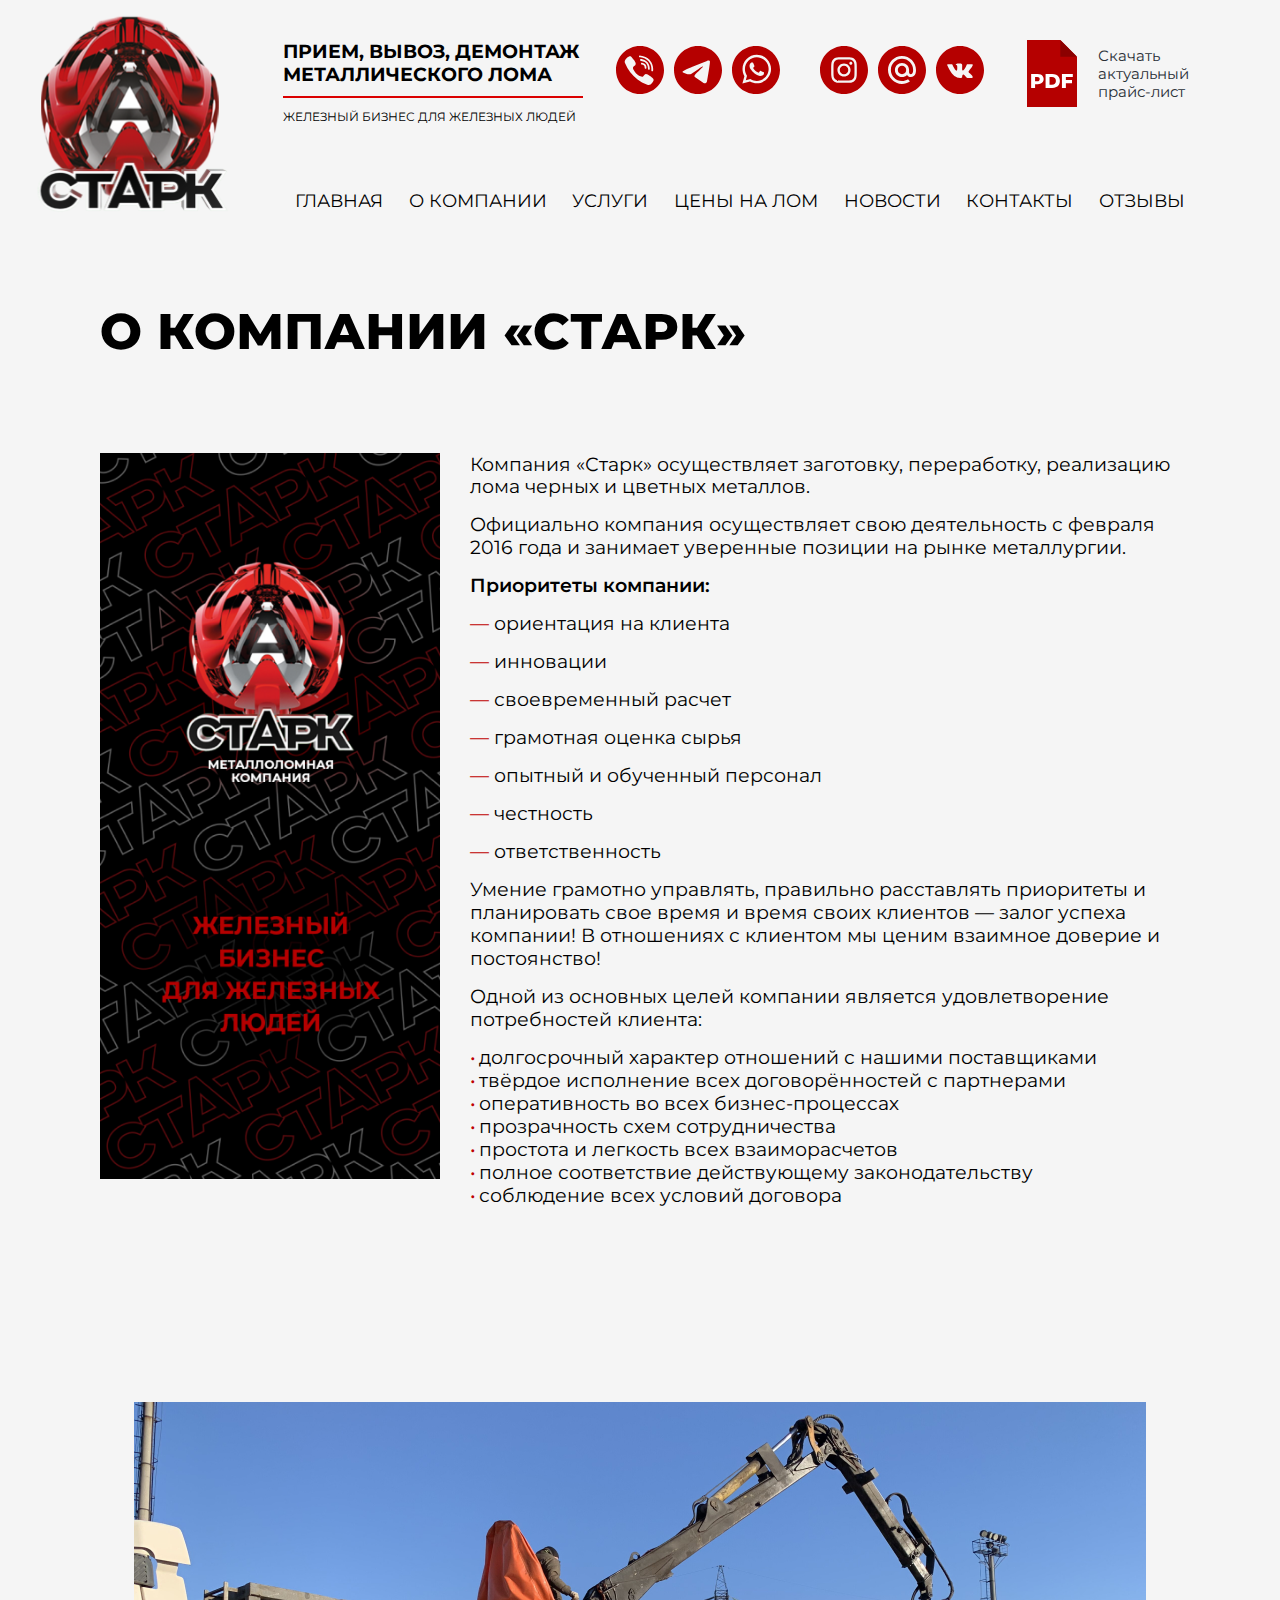
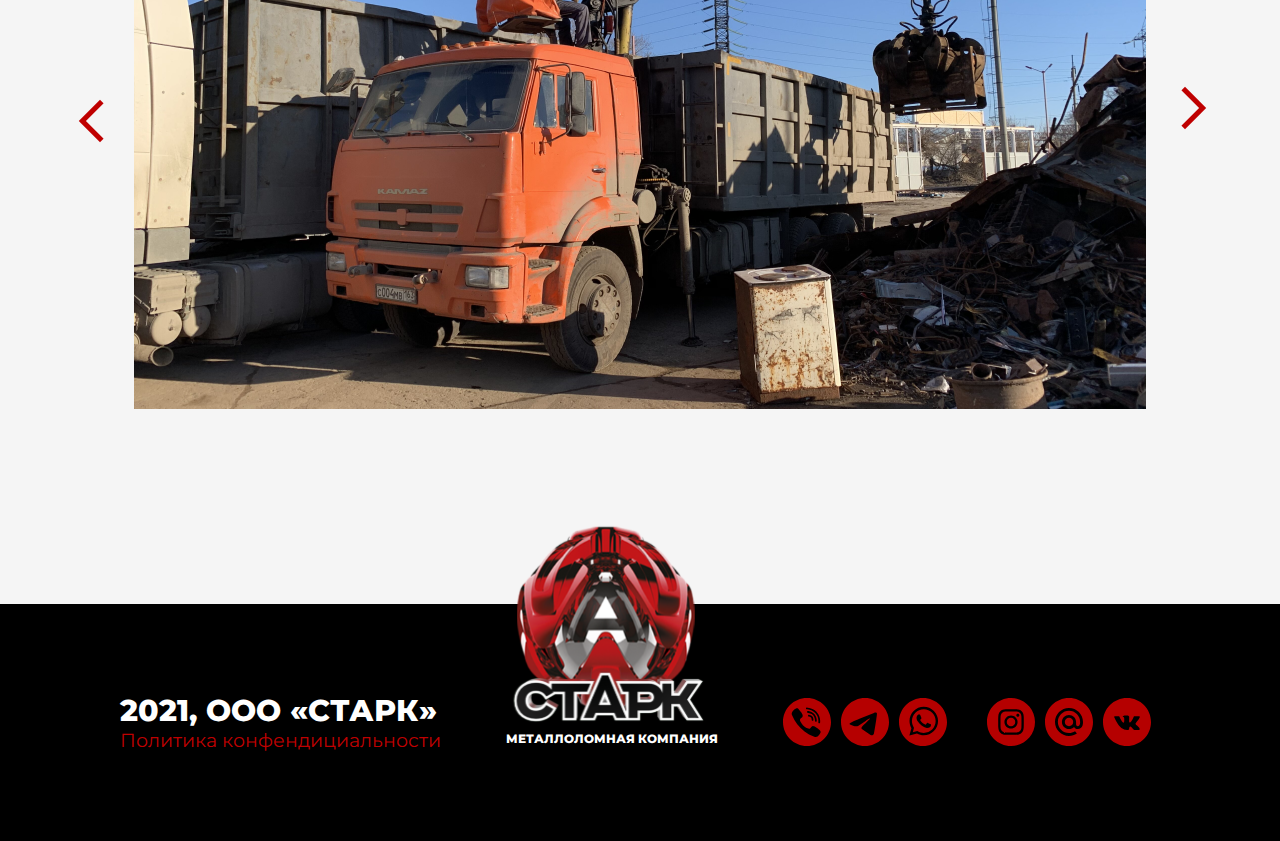
<file: app/about.html>
<!DOCTYPE html>
<html lang="en">
<head>
  <meta charset="UTF-8">
  <meta name="viewport" content="width=device-width, initial-scale=1.0">
  <title>Site</title>
  <link rel="stylesheet" href="https://cdn.jsdelivr.net/npm/bootstrap@4.5.3/dist/css/bootstrap.min.css">
  <link href="https://fonts.googleapis.com/css2?family=Montserrat:wght@400;500;600;700;800;900&display=swap" rel="stylesheet">
  <link rel="stylesheet" href="css/libs.min.css">
  <link rel="stylesheet" href="css/style.min.css">
</head>


<body>
<header class="header">
  <div class="header__container">
    <div class="center">
      <div class="header__wrapper">
        <div class="header__logo">
          <a href="#"><img src="img/logo.svg" alt="logo"></a>
        </div>
        <div class="header__content--wrapper">
          <div class="header__content">
            <div class="content__card">
              <div class="card__title">прием, вывоз, демонтаж
                металлического лома</div>
              <div class="card__text">железный бизнес для железных людей</div>
            </div>
            <div class="content__social">
              <div class="social__wrapper">
                <div class="social__img">
                  <a href="#"><img src="img/social/viber.svg" alt="viber"></a>
                </div>
                <div class="social__img">
                  <a href="#"><img src="img/social/telegram.svg" alt=""></a>
                </div>
                <div class="social__img">
                  <a href="#"><img src="img/social/whatsapp.svg" alt=""></a>
                </div>
              </div>
              <div class="social__wrapper">
                <div class="social__img">
                  <a href="#"><img src="img/social/inst.svg" alt="viber"></a>
                </div>
                <div class="social__img">
                  <a href="#"><img src="img/social/mail.svg" alt=""></a>
                </div>
                <div class="social__img">
                  <a href="#"><img src="img/social/vk.svg" alt=""></a>
                </div>
              </div>
            </div>
            <div class="content__file">
              <div class="file__wrapper">
                <a href="#" class="file__link">
                  <div class="file__img">
                    <a href="#"><img src="img/doc.svg" alt=""></a>
                  </div>
                  <a class="file__text" href="#">Скачать актуальный прайс-лист</a>
                </a>
              </div>
            </div>
          </div>
          <div class="header__nav clear__nav">
            <nav class="nav">
              <ul class="nav-ul">
                <li><a href="index.html" class="nav__link">главная</a></li>
                <li><a href="about.html" class="nav__link">о компании</a></li>
                <li><a href="services/services-scrap.html" class="nav__link">услуги</a></li>
                <li><a href="price.html" class="nav__link">цены на лом</a></li>
                <li><a href="#" class="nav__link">новости</a></li>
                <li><a href="#" class="nav__link">контакты</a></li>
                <li><a href="#" class="nav__link">отзывы</a></li>
              </ul>
            </nav>
          </div>
        </div>
        <div class="header__mobile--nav">
          <nav class="mobile__nav">
            <div class="nav__content">
              <ul class="mobile__nav-ul">
                <li><a href="index.html" class="mobile__nav__link">главная</a></li>
                <li><a href="about.html" class="mobile__nav__link">о компании</a></li>
                <li><a href="services/services-scrap.html" class="mobile__nav__link">услуги</a></li>
                <li><a href="price.html" class="mobile__nav__link">цены на лом</a></li>
                <li><a href="#" class="mobile__nav__link">новости</a></li>
                <li><a href="#" class="mobile__nav__link">контакты</a></li>
                <li><a href="#" class="mobile__nav__link">отзывы</a></li>
              </ul>
              <div class="mobile__content--wrapper">
                <div class="mobile__file--wrapper">
                  <div class="file__img">
                    <a href="#"><img src="img/doc.svg" alt=""></a>
                  </div>
                  <a class="file__text" href="#">Скачать актуальный
                    прайс-лист</a>
                </div>
                <div class="mobile__social--wrapper">
                  <div class="social__img">
                    <a href="#"><img src="img/social/viber.svg" alt="viber"></a>
                  </div>
                  <div class="social__img">
                    <a href="#"><img src="img/social/telegram.svg" alt=""></a>
                  </div>
                  <div class="social__img">
                    <a href="#"><img src="img/social/whatsapp.svg" alt=""></a>
                  </div>
                  <div class="social__img">
                    <a href="#"><img src="img/social/inst.svg" alt="viber"></a>
                  </div>
                  <div class="social__img">
                    <a href="#"><img src="img/social/mail.svg" alt=""></a>
                  </div>
                  <div class="social__img">
                    <a href="#"><img src="img/social/vk.svg" alt=""></a>
                  </div>
                </div>
              </div>
            </div>
          </nav>
        </div>
        <div class="menu-burger__header">
          <span></span>
        </div>
      </div>
    </div>
  </div>
</header>
<main>
  <section class="about">
    <div class="container">
      <div class="center">
        <div class="about__wrapper">
          <div class="row">
            <div class="col">
              <h2 class="about__title">о компании «старк»</h2>
            </div>
          </div>
          <div class="row">
            <div class="about__info--wrapper row">
              <div class="col-auto col-md-auto col-lg-4 about__img--wrapper">
                <div class="about__img"><img src="img/about/about__img.png" alt=""></div>
              </div>
              <div class="col col-md-auto col-lg about__text--wrapper">
                <div class="about__description">Компания «Старк» осуществляет заготовку,
                  переработку, реализацию лома черных и цветных металлов.</div>
                <div class="about__description">Официально компания осуществляет свою деятельность с февраля 2016
                  года и занимает уверенные позиции на рынке металлургии.</div>
                <div class="about__priorities--wrapper">
                  <h5 class="priorities__title">Приоритеты компании:</h5>
                  <ul>
                    <li class="priorities__item">ориентация на клиента</li>
                    <li class="priorities__item">инновации</li>
                    <li class="priorities__item">своевременный расчет</li>
                    <li class="priorities__item">грамотная оценка сырья</li>
                    <li class="priorities__item">опытный и обученный персонал</li>
                    <li class="priorities__item">честность</li>
                    <li class="priorities__item">ответственность</li>
                  </ul>
                </div>
                <div class="about__description">Умение грамотно управлять, правильно расставлять приоритеты и планировать свое время и
                  время своих клиентов —
                  залог успеха компании! В отношениях с клиентом мы ценим взаимное доверие и постоянство!</div>
                <div class="about__description">Одной из основных целей компании является удовлетворение потребностей клиента:</div>
                <ul>
                  <li class="priorities__client--item">долгосрочный характер отношений с нашими поставщиками</li>
                  <li class="priorities__client--item">твёрдое исполнение всех договорённостей с партнерами</li>
                  <li class="priorities__client--item">оперативность во всех бизнес-процессах</li>
                  <li class="priorities__client--item">прозрачность схем сотрудничества</li>
                  <li class="priorities__client--item">простота и легкость всех взаиморасчетов</li>
                  <li class="priorities__client--item">полное соответствие действующему законодательству</li>
                  <li class="priorities__client--item">соблюдение всех условий договора</li>
                </ul>
              </div>
            </div>
          </div>
          <div class="row">
            <div class="col-auto">
              <div class="about__slider">
                <div class="slider__item"><img src="img/about/slider/slider__item.png" alt="" class="slider__item--img"></div>
                <div class="slider__item"><img src="img/about/slider/slider__item.png" alt="" class="slider__item--img"></div>
                <div class="slider__item"><img src="img/about/slider/slider__item.png" alt="" class="slider__item--img"></div>
              </div>
            </div>
          </div>
        </div>
      </div>
    </div>
  </section>
</main>
<footer class="footer">
  <div class="container">
    <div class="d-flex justify-content-around">
      <div class="footer__wrapper">
        <div class="footer__title--wrapper col-auto">
          <h4 class="footer__title">2021, ООО «Старк»</h4>
          <a href="#" class="footer__doc--link">Политика конфендициальности</a>
        </div>
        <div class="footer__logo">
          <a href="#"><img src="img/logo.svg" alt=""></a>
          <div class="logo__text"><a href="#" class="logo__text">металлоломная компания</a></div>
        </div>
        <div class="content__social footer__social col-auto">
          <div class="social__wrapper footer__social--wrapper">
            <div class="social__img">
              <a href="#"><img src="img/social/viber.svg" alt="viber"></a>
            </div>
            <div class="social__img">
              <a href="#"><img src="img/social/telegram.svg" alt=""></a>
            </div>
            <div class="social__img">
              <a href="#"><img src="img/social/whatsapp.svg" alt=""></a>
            </div>
          </div>
          <div class="social__wrapper footer__social--wrapper">
            <div class="social__img">
              <a href="#"><img src="img/social/inst.svg" alt="viber"></a>
            </div>
            <div class="social__img">
              <a href="#"><img src="img/social/mail.svg" alt=""></a>
            </div>
            <div class="social__img">
              <a href="#"><img src="img/social/vk.svg" alt=""></a>
            </div>
          </div>
        </div>
      </div>
    </div>
  </div>
</footer>

<script src="js/libs.min.js"></script>
<script src="js/slick.min.js"></script>
<script src="js/main.js"></script>
<script src="js/slider.js"></script>


</body>

</html>
</file>
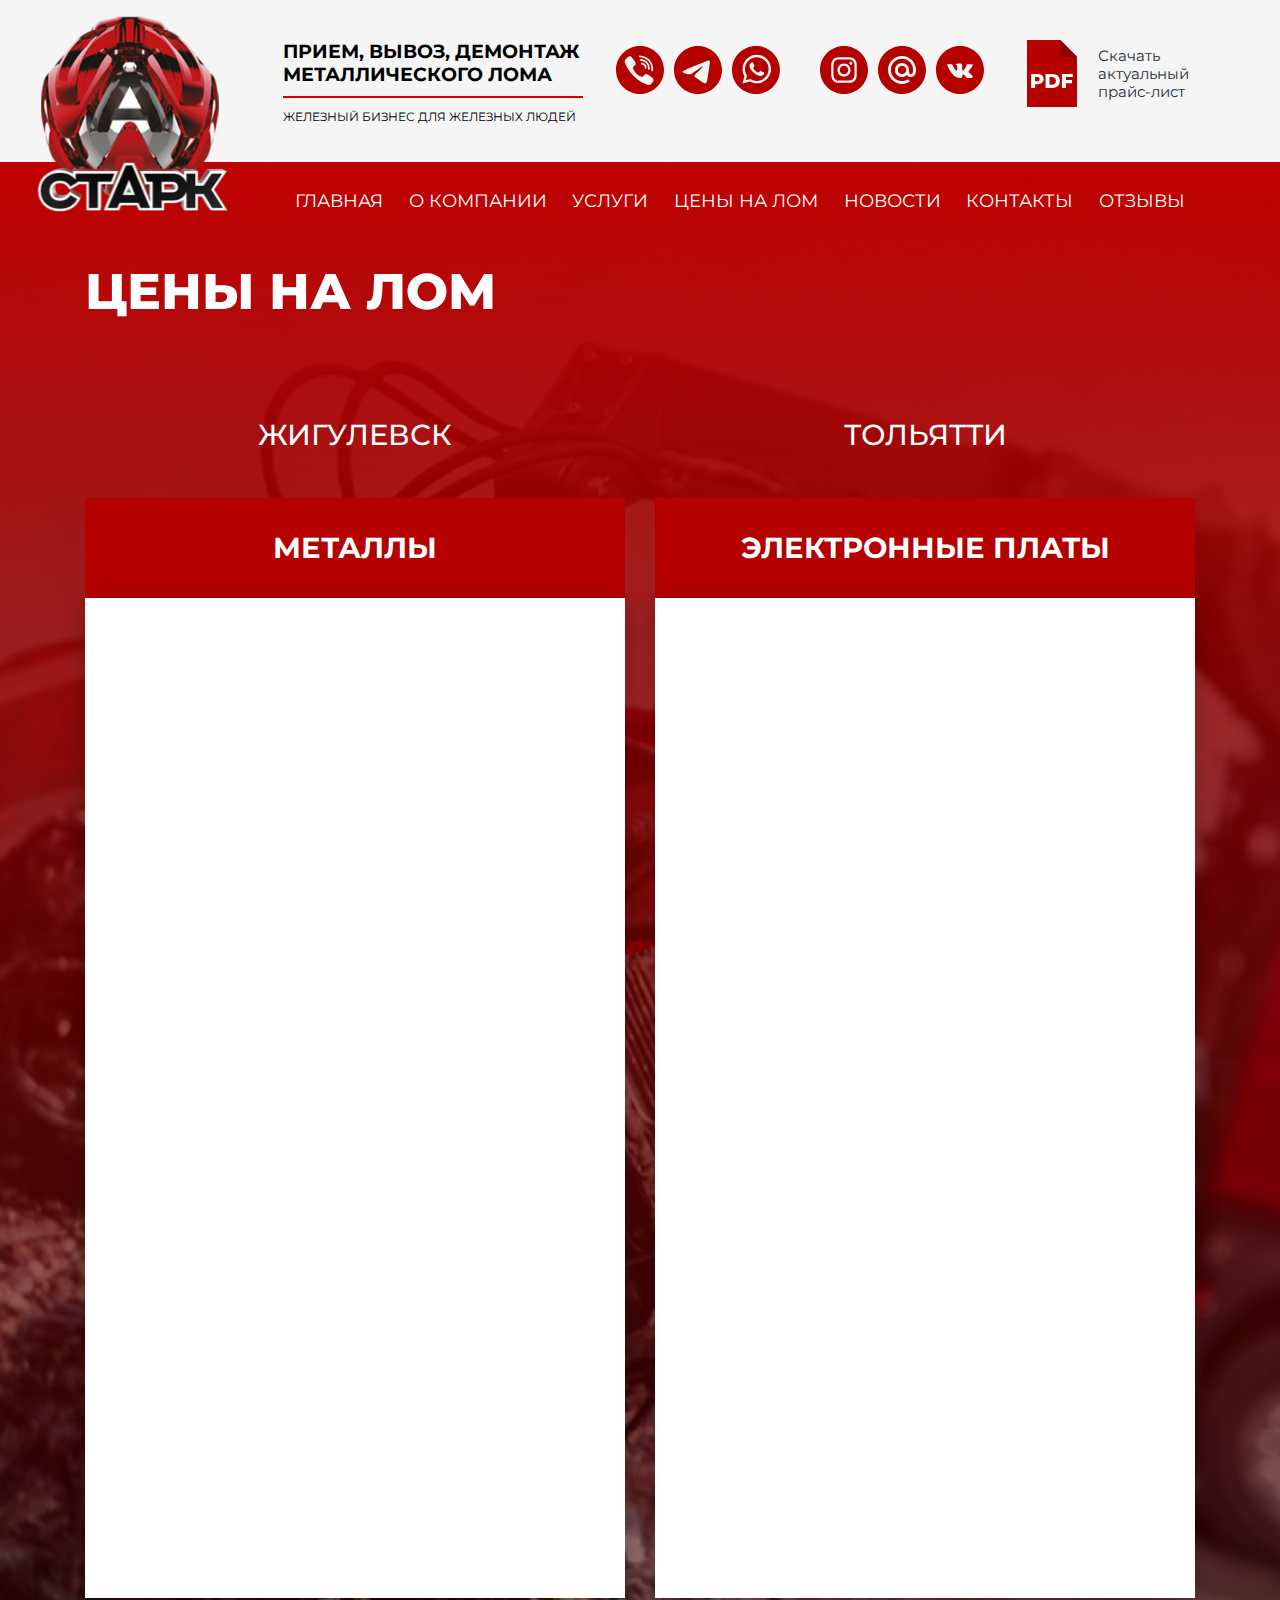
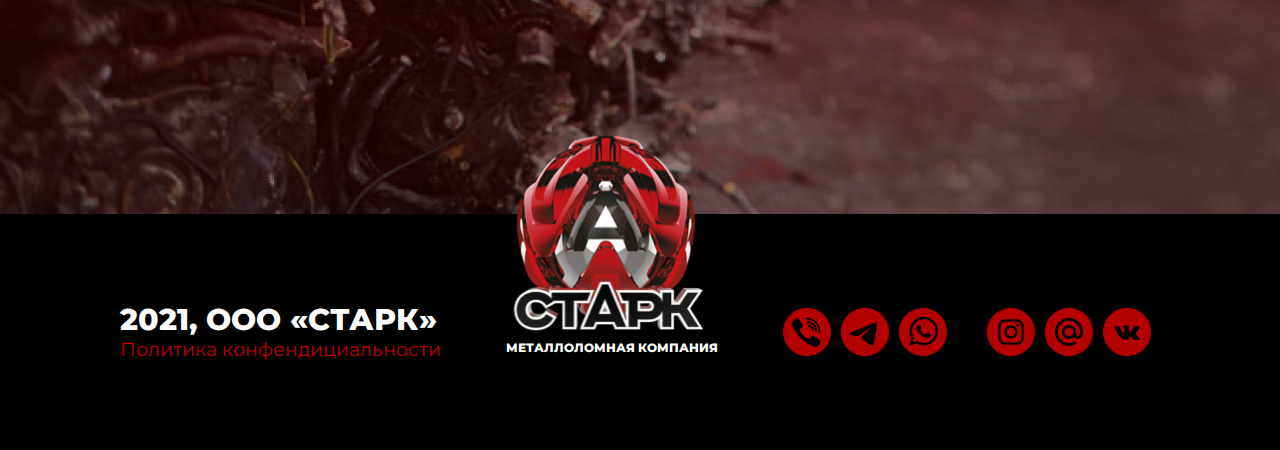
<file: app/price.html>
<!DOCTYPE html>
<html lang="en">
<head>
  <meta charset="UTF-8">
  <meta name="viewport" content="width=device-width, initial-scale=1.0">
  <title>Site</title>
  <link rel="stylesheet" href="https://cdn.jsdelivr.net/npm/bootstrap@4.5.3/dist/css/bootstrap.min.css">
  <link href="https://fonts.googleapis.com/css2?family=Montserrat:wght@400;500;600;700;800;900&display=swap" rel="stylesheet">
  <link rel="stylesheet" href="css/libs.min.css">
  <link rel="stylesheet" href="css/style.min.css">
</head>


<body>
<header class="header">
  <div class="header__container">
    <div class="center">
      <div class="header__wrapper">
        <div class="header__logo">
          <a href="#"><img src="img/logo.svg" alt="logo"></a>
        </div>
        <div class="header__content--wrapper">
          <div class="header__content">
            <div class="content__card">
              <div class="card__title">прием, вывоз, демонтаж
                металлического лома</div>
              <div class="card__text">железный бизнес для железных людей</div>
            </div>
            <div class="content__social">
              <div class="social__wrapper">
                <div class="social__img">
                  <a href="#"><img src="img/social/viber.svg" alt="viber"></a>
                </div>
                <div class="social__img">
                  <a href="#"><img src="img/social/telegram.svg" alt=""></a>
                </div>
                <div class="social__img">
                  <a href="#"><img src="img/social/whatsapp.svg" alt=""></a>
                </div>
              </div>
              <div class="social__wrapper">
                <div class="social__img">
                  <a href="#"><img src="img/social/inst.svg" alt="viber"></a>
                </div>
                <div class="social__img">
                  <a href="#"><img src="img/social/mail.svg" alt=""></a>
                </div>
                <div class="social__img">
                  <a href="#"><img src="img/social/vk.svg" alt=""></a>
                </div>
              </div>
            </div>
            <div class="content__file">
              <div class="file__wrapper">
                <a href="#" class="file__link">
                  <div class="file__img">
                    <a href="#"><img src="img/doc.svg" alt=""></a>
                  </div>
                  <a class="file__text" href="#">Скачать актуальный прайс-лист</a>
                </a>
              </div>
            </div>
          </div>
          <div class="header__nav clear__nav">
            <nav class="nav">
              <ul class="nav-ul">
                <li><a href="index.html" class="nav__link nav__white">главная</a></li>
                <li><a href="about.html" class="nav__link nav__white">о компании</a></li>
                <li><a href="services/services-scrap.html" class="nav__link nav__white">услуги</a></li>
                <li><a href="price.html" class="nav__link nav__white">цены на лом</a></li>
                <li><a href="#" class="nav__link nav__white">новости</a></li>
                <li><a href="#" class="nav__link nav__white">контакты</a></li>
                <li><a href="#" class="nav__link nav__white">отзывы</a></li>
              </ul>
            </nav>
          </div>
        </div>
        <div class="header__mobile--nav">
          <nav class="mobile__nav">
            <div class="nav__content">
              <ul class="mobile__nav-ul">
                <li><a href="index.html" class="mobile__nav__link">главная</a></li>
                <li><a href="about.html" class="mobile__nav__link">о компании</a></li>
                <li><a href="services/services-scrap.html" class="mobile__nav__link">услуги</a></li>
                <li><a href="price.html" class="mobile__nav__link">цены на лом</a></li>
                <li><a href="#" class="mobile__nav__link">новости</a></li>
                <li><a href="#" class="mobile__nav__link">контакты</a></li>
                <li><a href="#" class="mobile__nav__link">отзывы</a></li>
              </ul>
              <div class="mobile__content--wrapper">
                <div class="mobile__file--wrapper">
                  <div class="file__img">
                    <a href="#"><img src="img/doc.svg" alt=""></a>
                  </div>
                  <a class="file__text" href="#">Скачать актуальный
                    прайс-лист</a>
                </div>
                <div class="mobile__social--wrapper">
                  <div class="social__img">
                    <a href="#"><img src="img/social/viber.svg" alt="viber"></a>
                  </div>
                  <div class="social__img">
                    <a href="#"><img src="img/social/telegram.svg" alt=""></a>
                  </div>
                  <div class="social__img">
                    <a href="#"><img src="img/social/whatsapp.svg" alt=""></a>
                  </div>
                  <div class="social__img">
                    <a href="#"><img src="img/social/inst.svg" alt="viber"></a>
                  </div>
                  <div class="social__img">
                    <a href="#"><img src="img/social/mail.svg" alt=""></a>
                  </div>
                  <div class="social__img">
                    <a href="#"><img src="img/social/vk.svg" alt=""></a>
                  </div>
                </div>
              </div>
            </div>
          </nav>
        </div>
        <div class="menu-burger__header">
          <span></span>
        </div>
      </div>
    </div>
  </div>
</header>
<main>
  <section class="price">
    <div class="container container__price">
      <div class="center">
        <div class="price__wrapper">
          <div class="row">
            <div class="col">
              <h2 class="price__title">цены на лом</h2>
            </div>
          </div>
          <div class="row price__btn--wrapper">
            <div class="col-lg">
              <div class="price__btn">ЖИГУЛЕВСК</div>
              </div>
            <div class="col-lg">
              <div class="price__btn">тольятти</div>
            </div>
          </div>
          <div class="row table__wrapper">
              <div class="table col-lg">
                <div class="table__title">металлы</div>
                <div class="table__body"></div>
              </div>
              <div class="table col-lg">
                <div class="table__title">электронные платы</div>
                <div class="table__body"></div>
              </div>
          </div>
        </div>
      </div>
    </div>
  </section>
</main>
<footer class="footer">
  <div class="container">
    <div class="d-flex justify-content-around">
      <div class="footer__wrapper">
        <div class="footer__title--wrapper col-auto">
          <h4 class="footer__title">2021, ООО «Старк»</h4>
          <a href="#" class="footer__doc--link">Политика конфендициальности</a>
        </div>
        <div class="footer__logo">
          <a href="#"><img src="img/logo.svg" alt=""></a>
          <div class="logo__text"><a href="#" class="logo__text">металлоломная компания</a></div>
        </div>
        <div class="content__social footer__social col-auto">
          <div class="social__wrapper footer__social--wrapper">
            <div class="social__img">
              <a href="#"><img src="img/social/viber.svg" alt="viber"></a>
            </div>
            <div class="social__img">
              <a href="#"><img src="img/social/telegram.svg" alt=""></a>
            </div>
            <div class="social__img">
              <a href="#"><img src="img/social/whatsapp.svg" alt=""></a>
            </div>
          </div>
          <div class="social__wrapper footer__social--wrapper">
            <div class="social__img">
              <a href="#"><img src="img/social/inst.svg" alt="viber"></a>
            </div>
            <div class="social__img">
              <a href="#"><img src="img/social/mail.svg" alt=""></a>
            </div>
            <div class="social__img">
              <a href="#"><img src="img/social/vk.svg" alt=""></a>
            </div>
          </div>
        </div>
      </div>
    </div>
  </div>
</footer>

<script src="js/libs.min.js"></script>
<script src="js/slick.min.js"></script>
<script src="js/main.js"></script>
<script src="js/slider.js"></script>


</body>

</html>
</file>
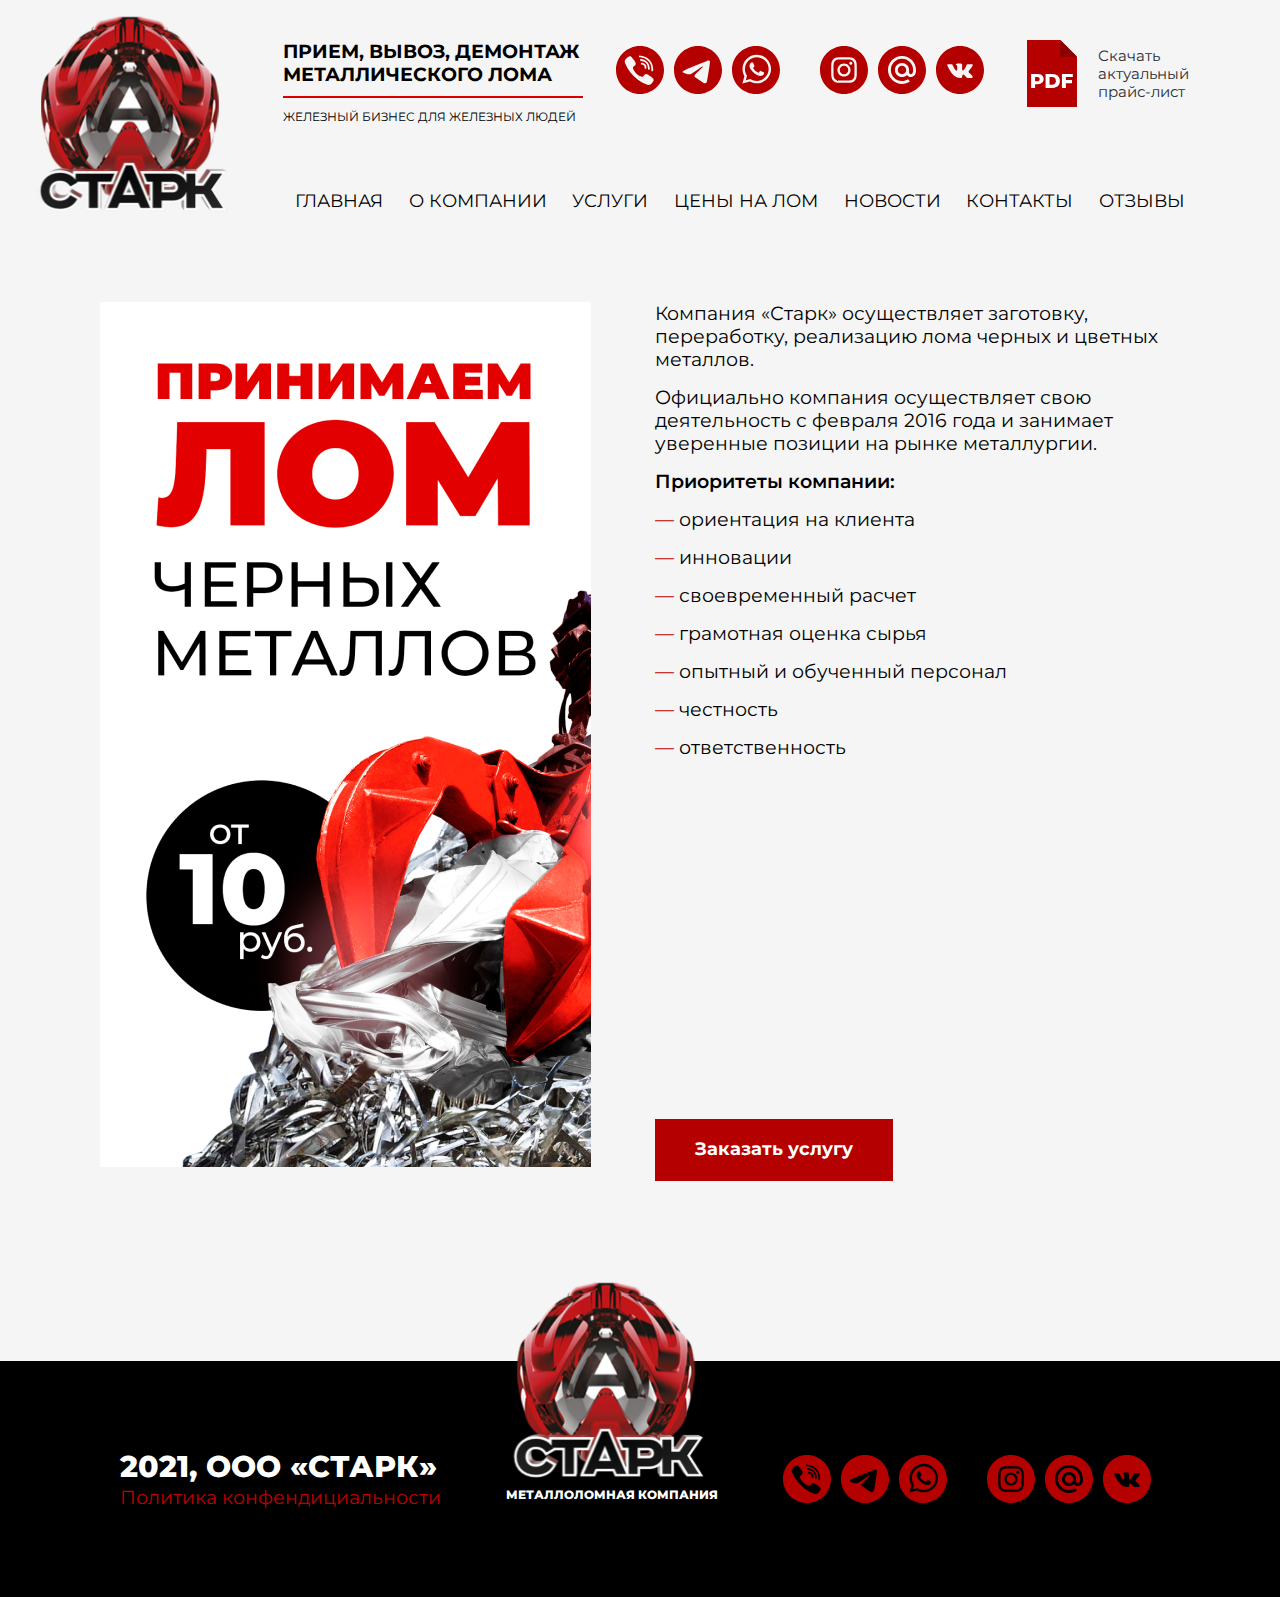
<file: app/services/services-scrap.html>
<!DOCTYPE html>
<html lang="en">
<head>
  <meta charset="UTF-8">
  <meta name="viewport" content="width=device-width, initial-scale=1.0">
  <title>Site</title>
  <link rel="stylesheet" href="https://cdn.jsdelivr.net/npm/bootstrap@4.5.3/dist/css/bootstrap.min.css">
  <link href="https://fonts.googleapis.com/css2?family=Montserrat:wght@400;500;600;700;800;900&display=swap" rel="stylesheet">
  <link rel="stylesheet" href="../css/libs.min.css">
  <link rel="stylesheet" href="../css/style.min.css">
</head>


<body>
<header class="header">
  <div class="header__container">
    <div class="center">
      <div class="header__wrapper">
        <div class="header__logo">
          <a href="#"><img src="../img/logo.svg" alt="logo"></a>
        </div>
        <div class="header__content--wrapper">
          <div class="header__content">
            <div class="content__card">
              <div class="card__title">прием, вывоз, демонтаж
                металлического лома</div>
              <div class="card__text">железный бизнес для железных людей</div>
            </div>
            <div class="content__social">
              <div class="social__wrapper">
                <div class="social__img">
                  <a href="#"><img src="../img/social/viber.svg" alt="viber"></a>
                </div>
                <div class="social__img">
                  <a href="#"><img src="../img/social/telegram.svg" alt=""></a>
                </div>
                <div class="social__img">
                  <a href="#"><img src="../img/social/whatsapp.svg" alt=""></a>
                </div>
              </div>
              <div class="social__wrapper">
                <div class="social__img">
                  <a href="#"><img src="../img/social/inst.svg" alt="viber"></a>
                </div>
                <div class="social__img">
                  <a href="#"><img src="../img/social/mail.svg" alt=""></a>
                </div>
                <div class="social__img">
                  <a href="#"><img src="../img/social/vk.svg" alt=""></a>
                </div>
              </div>
            </div>
            <div class="content__file">
              <div class="file__wrapper">
                <a href="#" class="file__link">
                  <div class="file__img">
                    <a href="#"><img src="../img/doc.svg" alt=""></a>
                  </div>
                  <a class="file__text" href="#">Скачать актуальный прайс-лист</a>
                </a>
              </div>
            </div>
          </div>
          <div class="header__nav clear__nav">
            <nav class="nav">
              <ul class="nav-ul">
                <li><a href="../index.html" class="nav__link">главная</a></li>
                <li><a href="../about.html" class="nav__link">о компании</a></li>
                <li><a href="services-scrap.html" class="nav__link">услуги</a></li>
                <li><a href="../price.html" class="nav__link">цены на лом</a></li>
                <li><a href="#" class="nav__link">новости</a></li>
                <li><a href="#" class="nav__link">контакты</a></li>
                <li><a href="#" class="nav__link">отзывы</a></li>
              </ul>
            </nav>
          </div>
        </div>
        <div class="header__mobile--nav">
          <nav class="mobile__nav">
            <div class="nav__content">
              <ul class="mobile__nav-ul">
                <li><a href="../index.html" class="mobile__nav__link">главная</a></li>
                <li><a href="../about.html" class="mobile__nav__link">о компании</a></li>
                <li><a href="services-scrap.html" class="mobile__nav__link">услуги</a></li>
                <li><a href="../price.html" class="mobile__nav__link">цены на лом</a></li>
                <li><a href="#" class="mobile__nav__link">новости</a></li>
                <li><a href="#" class="mobile__nav__link">контакты</a></li>
                <li><a href="#" class="mobile__nav__link">отзывы</a></li>
              </ul>
              <div class="mobile__content--wrapper">
                <div class="mobile__file--wrapper">
                  <div class="file__img">
                    <a href="#"><img src="../img/doc.svg" alt=""></a>
                  </div>
                  <a class="file__text" href="#">Скачать актуальный
                    прайс-лист</a>
                </div>
                <div class="mobile__social--wrapper">
                  <div class="social__img">
                    <a href="#"><img src="../img/social/viber.svg" alt="viber"></a>
                  </div>
                  <div class="social__img">
                    <a href="#"><img src="../img/social/telegram.svg" alt=""></a>
                  </div>
                  <div class="social__img">
                    <a href="#"><img src="../img/social/whatsapp.svg" alt=""></a>
                  </div>
                  <div class="social__img">
                    <a href="#"><img src="../img/social/inst.svg" alt="viber"></a>
                  </div>
                  <div class="social__img">
                    <a href="#"><img src="../img/social/mail.svg" alt=""></a>
                  </div>
                  <div class="social__img">
                    <a href="#"><img src="../img/social/vk.svg" alt=""></a>
                  </div>
                </div>
              </div>
            </div>
          </nav>
        </div>
        <div class="menu-burger__header">
          <span></span>
        </div>
      </div>
    </div>
  </div>
</header>
<main>
  <section class="services--page">
    <div class="container">
      <div class="center">
        <div class="services__page--wrapper">
          <div class="row">
            <div class="col-auto col-lg-6 services__img--wrapper">
              <div class="services__page--img"><img src="img/services__scrap--black.png" alt=""></div>
            </div>
            <div class="col servisec__info">
              <div class="services__info--wrapper">
                <div class="about__description">Компания «Старк» осуществляет заготовку, переработку,
                  реализацию лома черных и цветных металлов.</div>
                <div class="about__description">Официально компания осуществляет свою деятельность с февраля 2016
                  года и занимает уверенные позиции на рынке металлургии.</div>
                <div class="about__priorities--wrapper">
                  <h5 class="priorities__title">Приоритеты компании:</h5>
                  <ul>
                    <li class="priorities__item">ориентация на клиента</li>
                    <li class="priorities__item">инновации</li>
                    <li class="priorities__item">своевременный расчет</li>
                    <li class="priorities__item">грамотная оценка сырья</li>
                    <li class="priorities__item">опытный и обученный персонал</li>
                    <li class="priorities__item">честность</li>
                    <li class="priorities__item">ответственность</li>
                  </ul>
                </div>
              </div>
              <div class="btn__wrapper services__page--btn">
                <div class="info__btn">Заказать услугу</div>
              </div>
            </div>

          </div>
        </div>
      </div>
    </div>
  </section>
</main>
<footer class="footer">
  <div class="container">
    <div class="d-flex justify-content-around">
      <div class="footer__wrapper">
        <div class="footer__title--wrapper col-auto">
          <h4 class="footer__title">2021, ООО «Старк»</h4>
          <a href="#" class="footer__doc--link">Политика конфендициальности</a>
        </div>
        <div class="footer__logo">
          <a href="#"><img src="../img/logo.svg" alt=""></a>
          <div class="logo__text"><a href="#" class="logo__text">металлоломная компания</a></div>
        </div>
        <div class="content__social footer__social col-auto">
          <div class="social__wrapper footer__social--wrapper">
            <div class="social__img">
              <a href="#"><img src="../img/social/viber.svg" alt="viber"></a>
            </div>
            <div class="social__img">
              <a href="#"><img src="../img/social/telegram.svg" alt=""></a>
            </div>
            <div class="social__img">
              <a href="#"><img src="../img/social/whatsapp.svg" alt=""></a>
            </div>
          </div>
          <div class="social__wrapper footer__social--wrapper">
            <div class="social__img">
              <a href="#"><img src="../img/social/inst.svg" alt="viber"></a>
            </div>
            <div class="social__img">
              <a href="#"><img src="../img/social/mail.svg" alt=""></a>
            </div>
            <div class="social__img">
              <a href="#"><img src="../img/social/vk.svg" alt=""></a>
            </div>
          </div>
        </div>
      </div>
    </div>
  </div>
</footer>

<script src="../js/libs.min.js"></script>
<script src="../js/slick.min.js"></script>
<script src="../js/main.js"></script>
<script src="../js/slider.js"></script>


</body>

</html>
</file>
<file: app/css/libs.min.css>
/*! normalize.css v8.0.1 | MIT License | github.com/necolas/normalize.css */button,hr,input{overflow:visible}progress,sub,sup{vertical-align:baseline}[type=checkbox],[type=radio],legend{box-sizing:border-box;padding:0}html{line-height:1.15;-webkit-text-size-adjust:100%}body{margin:0}details,main{display:block}h1{font-size:2em;margin:.67em 0}hr{box-sizing:content-box;height:0}code,kbd,pre,samp{font-family:monospace,monospace;font-size:1em}a{background-color:transparent}abbr[title]{border-bottom:none;text-decoration:underline;text-decoration:underline dotted}b,strong{font-weight:bolder}small{font-size:80%}sub,sup{font-size:75%;line-height:0;position:relative}sub{bottom:-.25em}sup{top:-.5em}img{border-style:none}button,input,optgroup,select,textarea{font-family:inherit;font-size:100%;line-height:1.15;margin:0}button,select{text-transform:none}[type=button],[type=reset],[type=submit],button{-webkit-appearance:button}[type=button]::-moz-focus-inner,[type=reset]::-moz-focus-inner,[type=submit]::-moz-focus-inner,button::-moz-focus-inner{border-style:none;padding:0}[type=button]:-moz-focusring,[type=reset]:-moz-focusring,[type=submit]:-moz-focusring,button:-moz-focusring{outline:ButtonText dotted 1px}fieldset{padding:.35em .75em .625em}legend{color:inherit;display:table;max-width:100%;white-space:normal}textarea{overflow:auto}[type=number]::-webkit-inner-spin-button,[type=number]::-webkit-outer-spin-button{height:auto}[type=search]{-webkit-appearance:textfield;outline-offset:-2px}[type=search]::-webkit-search-decoration{-webkit-appearance:none}::-webkit-file-upload-button{-webkit-appearance:button;font:inherit}summary{display:list-item}[hidden],template{display:none}
/*# sourceMappingURL=[data-uri] */
</file>
<file: app/css/style.min.css>
@charset "UTF-8";*{padding:0;margin:0;border:0}:active,:focus{outline:0}a:active,a:focus{outline:0}aside,footer,header,nav,section{display:block}body,html{position:relative;min-width:320px}body{height:100%;overflow-x:hidden;line-height:1;font-size:14px;-moz-text-size-adjust:100%;-webkit-text-size-adjust:100%;-ms-text-size-adjust:100%}button,input,textarea{font-family:inherit}input::-ms-clear{display:none}button{cursor:pointer}button::-moz-focus-inner{padding:0;border:0}a,a:visited{text-decoration:none;color:inherit}li,ul{list-style:none;margin:0;padding:0}img{vertical-align:top;max-width:100%}h1,h2,h3,h4,h5,h6{font-weight:inherit;font-size:inherit}h1,h2,h3,h4,h5,h6,li,ol,p,ul{margin:0;padding:0}button:focus,input:focus{outline:transparent}html{-webkit-box-sizing:border-box;box-sizing:border-box}*,::after,::before{-webkit-box-sizing:inherit;box-sizing:inherit}body{margin:0;font-family:Montserrat,sans-serif;background-color:#f5f5f5;background-position:center;background-repeat:no-repeat;background-size:cover}a{text-decoration:none}ul{list-style:none;padding:0}.is-outer{position:relative!important;left:-9999px!important}.site-container{overflow:hidden}.stop-scroll{position:fixed;left:0;top:0;overflow:hidden;width:100%;height:100vh}.is-hidden{display:none!important}.for-mobile{display:none}@media (max-width:1024px){.for-mobile{display:block}}.error{border:2px solid #ff4019!important}.visually-hidden{position:absolute!important;clip:rect(1px 1px 1px 1px);clip:rect(1px,1px,1px,1px);padding:0!important;border:0!important;height:1px!important;width:1px!important;overflow:hidden}.btn-reset{border:none;background:0 0;cursor:pointer}.row{display:-webkit-box;display:-ms-flexbox;display:flex;margin-right:0!important;margin-left:0!important}.js-focus-visible :focus:not(.focus-visible){outline:0}.slick-list{padding-top:15px!important;padding-bottom:15px!important;overflow:hidden}.header{z-index:2;position:relative}.header__container{max-width:1220px;margin-right:auto;margin-left:auto}.header__wrapper{display:-webkit-box;display:-ms-flexbox;display:flex;-webkit-box-pack:justify;-ms-flex-pack:justify;justify-content:space-between}.header__logo{max-width:200px}.header__logo img{width:100%}.header__content{padding-top:40px;display:-webkit-box;display:-ms-flexbox;display:flex;-webkit-box-pack:justify;-ms-flex-pack:justify;justify-content:space-between;height:100px}.content__card{color:#000}.content__card .card__title{margin-bottom:11px;padding-bottom:10px;font-weight:700;font-size:19px;line-height:1.21;text-transform:uppercase;max-width:300px;border-bottom:2px solid #db0000}.content__card .card__text{font-weight:400;font-size:12px;line-height:1.25;text-transform:uppercase}.content__social{display:-webkit-box;display:-ms-flexbox;display:flex}.content__social .social__wrapper{display:-webkit-box;display:-ms-flexbox;display:flex;-webkit-box-align:center;-ms-flex-align:center;align-items:center;margin-right:30px}.content__social .social__wrapper:last-child{margin-right:0}.content__social .social__wrapper .social__img{width:100%;margin-right:10px}.content__social .social__wrapper .social__img img{max-width:100%}.content__social .social__wrapper .social__img:hover{-webkit-transition:.4s;-o-transition:.4s;transition:.4s;opacity:.4}.content__file .file__wrapper{display:-webkit-box;display:-ms-flexbox;display:flex}.content__file .file__wrapper:hover .file__img{-webkit-transition:.4s;-o-transition:.4s;transition:.4s;opacity:.4}.content__file .file__img{max-width:100%;margin-right:21px}.content__file .file__img img{width:100%}.content__file .file__text{max-width:100px;text-decoration:none;font-weight:400;font-size:15px;display:-webkit-box;display:-ms-flexbox;display:flex;-webkit-box-align:center;-ms-flex-align:center;align-items:center;line-height:1.2;color:#292f36}.content__file .file__text:hover{text-decoration:none}.header__content--wrapper{width:75%;margin-right:auto;margin-left:auto;display:-webkit-box;display:-ms-flexbox;display:flex;-webkit-box-orient:vertical;-webkit-box-direction:normal;-ms-flex-direction:column;flex-direction:column;-webkit-box-pack:justify;-ms-flex-pack:justify;justify-content:space-between}.header__nav{display:-webkit-box;display:-ms-flexbox;display:flex;background-color:#dbdbdb;margin-top:30px}.header__nav .nav{width:100%}.header__nav .nav-ul{height:40px;width:100%;display:-webkit-box;display:-ms-flexbox;display:flex;-ms-flex-pack:distribute;justify-content:space-around;text-align:center}.header__nav .nav-ul li{height:100%;max-width:150px;text-align:center;display:-webkit-box;display:-ms-flexbox;display:flex;-webkit-box-align:center;-ms-flex-align:center;align-items:center;-ms-flex-pack:distribute;justify-content:space-around}.header__nav .nav__link{font-weight:400;font-size:18px;line-height:1.22;text-transform:uppercase;color:#000}.header__nav .nav__link:active,.header__nav .nav__link:focus,.header__nav .nav__link:hover{text-decoration:none;color:#bf0000;-webkit-transition:.2s;-o-transition:.2s;transition:.2s}.header__mobile--nav{display:none}.menu-active{display:block;-webkit-transition:.5s;-o-transition:.5s;transition:.5s;width:40px}.menu-burger__header{display:none}@media (max-width:1140px){.content__card .card__title{font-size:16px;max-width:251px}.content__card .card__text{font-size:10px}.content__social .social__wrapper{margin-right:10px}}@media (max-width:1060px){.content__card .card__title{font-size:14px;max-width:220px}.content__card .card__text{font-size:10px}.content__social .social__wrapper{margin-right:8px}.header__nav .nav__link{font-size:16px}}.overflow-hidden{overflow:hidden}@media (max-width:990px){.mobile__content--wrapper{margin-bottom:20px}.header__wrapper{height:70px;position:fixed;background:#f5f5f5;top:0;width:100%}.header__logo{padding:15px 0;width:60px;display:-webkit-box;display:-ms-flexbox;display:flex;-webkit-box-align:center;-ms-flex-align:center;align-items:center;margin-left:30px}.menu-burger__header{position:relative;z-index:10;display:-webkit-box;display:-ms-flexbox;display:flex;-webkit-box-align:center;-ms-flex-align:center;align-items:center;width:60px;height:45px;padding:5px;margin-top:15px;margin-right:30px}.menu-burger__header span,.menu-burger__header:after,.menu-burger__header:before{height:3px;width:40px;position:absolute;background:#515758;z-index:10;margin:0 auto;top:35px}.menu-burger__header span{top:21px}.menu-burger__header:after,.menu-burger__header:before{content:''}.menu-burger__header:after{bottom:5px}.menu-burger__header:before{top:5px}.open-menu{z-index:11;margin-top:0;top:0}.menu-burger__header.open-menu span{opacity:0;-webkit-transition:.5s;-o-transition:.5s;transition:.5s}.menu-burger__header.open-menu:before{-webkit-transform:rotate(40deg);-ms-transform:rotate(40deg);transform:rotate(40deg);top:35px;-webkit-transition:.4s;-o-transition:.4s;transition:.4s}.menu-burger__header.open-menu:after{-webkit-transform:rotate(-40deg);-ms-transform:rotate(-40deg);transform:rotate(-40deg);bottom:10px;-webkit-transition:.4s;-o-transition:.4s;transition:.4s}.content__card,.content__file,.content__social .social__wrapper,.header__nav .nav{display:none}.header__mobile--nav .nav__content{height:535px;display:-webkit-box;display:-ms-flexbox;display:flex;-webkit-box-orient:vertical;-webkit-box-direction:normal;-ms-flex-direction:column;flex-direction:column;padding-top:80px}.header__mobile--nav .mobile__nav{display:-webkit-box;display:-ms-flexbox;display:flex;-webkit-box-orient:vertical;-webkit-box-direction:normal;-ms-flex-direction:column;flex-direction:column;background-color:#dbdbdb;width:100vw;height:100vh;z-index:10;position:fixed;left:0;top:0;-webkit-transition:.5s;-o-transition:.5s;transition:.5s;opacity:.95}.header__mobile--nav .mobile__nav-ul{height:100%;display:-webkit-box;display:-ms-flexbox;display:flex;-webkit-box-orient:vertical;-webkit-box-direction:normal;-ms-flex-direction:column;flex-direction:column;-webkit-box-align:center;-ms-flex-align:center;align-items:center;margin-bottom:30px}.header__mobile--nav .mobile__nav__link{display:-webkit-box;display:-ms-flexbox;display:flex;-webkit-box-pack:center;-ms-flex-pack:center;justify-content:center;-webkit-box-align:center;-ms-flex-align:center;align-items:center;font-weight:400;font-size:18px;line-height:1.22;text-transform:uppercase;color:#000;margin-top:20px}.header__mobile--nav .mobile__nav__link:active,.header__mobile--nav .mobile__nav__link:focus,.header__mobile--nav .mobile__nav__link:hover{text-decoration:none;color:#bf0000;font-weight:700;-webkit-transition:.2s;-o-transition:.2s;transition:.2s}.header__mobile--nav .mobile__social--wrapper{margin-bottom:150px;z-index:10;display:-webkit-box;display:-ms-flexbox;display:flex;-webkit-box-align:center;-ms-flex-align:center;align-items:center;-ms-flex-wrap:wrap;flex-wrap:wrap;-webkit-box-pack:center;-ms-flex-pack:center;justify-content:center}.header__mobile--nav .mobile__social--wrapper .social__img{margin-right:10px;margin-bottom:10px}.header__mobile--nav .mobile__social--wrapper .social__img:hover{opacity:.6;-webkit-transition:.4s;-o-transition:.4s;transition:.4s}.header__mobile--nav .mobile__file--wrapper{z-index:10;display:-webkit-box;display:-ms-flexbox;display:flex;-webkit-box-orient:vertical;-webkit-box-direction:normal;-ms-flex-direction:column;flex-direction:column;-webkit-box-align:center;-ms-flex-align:center;align-items:center;-webkit-box-pack:center;-ms-flex-pack:center;justify-content:center;margin-bottom:40px}.header__mobile--nav .file__text{margin-top:10px;max-width:120px;text-align:center}.header__mobile--nav .file__text:hover{text-decoration:none}}@media (max-width:350px){.mobile__file--wrapper{margin-bottom:20px!important}}.info{background-image:url(../img/bg/info__bg.jpg);background-position:center;background-repeat:no-repeat;background-size:cover;margin-top:-60px;position:relative}.info__wrapper{margin-top:150px}.info__wrapper .info__title--block{max-width:890px;background:rgba(0,0,0,.55);background-blend-mode:multiply}.info__wrapper .info__title--block .info__title{padding:20px 40px 20px 20px;font-weight:900;font-size:66px;line-height:1.21;text-transform:uppercase;color:#fff}.info__wrapper .info__select{margin-bottom:45px}.info__select--relative{position:relative}.info__select--absolute{position:absolute}.info__select{position:relative;width:280px;height:40px;margin:0 auto;background:#bf0000;border-radius:6px 6px 0 0;cursor:pointer}.info__select .select__wrapper{display:-webkit-box;display:-ms-flexbox;display:flex;-webkit-box-align:center;-ms-flex-align:center;align-items:center;width:100%;height:100%;padding:12px 20px}.info__select .select__title{display:-webkit-box;display:-ms-flexbox;display:flex;-webkit-box-align:center;-ms-flex-align:center;align-items:center;font-weight:700;font-size:14px;line-height:1.21;color:#fff;cursor:pointer}.info__select .select__title::after,.info__select .select__title::before{content:"";position:absolute;top:50%;right:16px;display:block;width:15px;height:2px;-webkit-transition:.3s ease-out;-o-transition:.3s ease-out;transition:.3s ease-out;background-color:#fff;-webkit-transform:translate(-5px,-50%) rotate(45deg);-ms-transform:translate(-5px,-50%) rotate(45deg);transform:translate(-5px,-50%) rotate(45deg)}.info__select .select__title::after{-webkit-transform:translate(5px,-50%) rotate(-45deg);-ms-transform:translate(5px,-50%) rotate(-45deg);transform:translate(5px,-50%) rotate(-45deg)}.info__select .arrow__up:before{-webkit-transform:translate(-5px,-50%) rotate(-45deg);-ms-transform:translate(-5px,-50%) rotate(-45deg);transform:translate(-5px,-50%) rotate(-45deg)}.info__select .arrow__up::after{-webkit-transform:translate(5px,-50%) rotate(45deg);-ms-transform:translate(5px,-50%) rotate(45deg);transform:translate(5px,-50%) rotate(45deg)}.info__select .select__content{display:none;-webkit-transition:.6s;-o-transition:.6s;transition:.6s;z-index:1;position:absolute;top:40px;right:0;background:#fdfdfd;width:100%}.info__select .select__content .content__title--wrapper{border-bottom:1px solid #eaeaea;width:100%}.info__select .select__content .content__title{padding:12px 20px 5px;font-weight:400;font-size:14px;line-height:1.21;display:-webkit-box;display:-ms-flexbox;display:flex;-webkit-box-align:center;-ms-flex-align:center;align-items:center;text-align:center;color:#000}.info__select .select__content .content__row{padding:12px 20px;width:100%;border-bottom:1px solid #eaeaea;display:-webkit-box;display:-ms-flexbox;display:flex;-webkit-box-pack:justify;-ms-flex-pack:justify;justify-content:space-between}.info__select .select__content .content__row .content__img{width:20px;height:15px;background:#c4c4c4}.info__select .select__content .content__row .content__name{font-weight:700;font-size:16px;line-height:1.21;color:#000}.info__select .select__content .content__row .content__bid{font-weight:500;font-size:16px;line-height:1.21;color:#000}.info__select .select__content .content__row .content__procent{font-weight:500;font-size:16px;line-height:1.21;color:#fff}.info__select .select__content .up__currency{color:#0095c4!important}.info__select .select__content .down__currency{color:#c80000!important}.info__select .select__content .up__mettal{color:#56c400!important}.info__select .select__content .down__mettal{color:#b50000!important}.info__select .select__content .select__open{display:block!important}.info__btn--wrapper{margin-top:300px;margin-bottom:115px}.info__select--btn{margin-top:60px}.info__btn{font-weight:700;font-size:18px;line-height:1.22;color:#fff;text-align:center;padding:20px 40px;cursor:pointer;background-color:#b50000}.info__btn:hover{color:#b50000;background-color:#fff;-webkit-transition:.4s;-o-transition:.4s;transition:.4s}.info__img-car{max-width:100%;top:-260px;position:absolute}@media (max-width:1380px){.info__title{font-size:55px!important}}@media (max-width:990px){.info__title{font-size:45px!important}.car__img--wrapper{display:none}.btn__wrapper{display:-webkit-box!important;display:-ms-flexbox!important;display:flex!important;-webkit-box-pack:center!important;-ms-flex-pack:center!important;justify-content:center!important;width:100%!important}.info__btn{width:400px}}@media (max-width:768px){.info__title{font-size:35px!important;text-align:center}.info__select{margin-top:50px;width:400px;height:50px}.info__btn--wrapper{margin-top:150px}.btn__wrapper{display:-webkit-box!important;display:-ms-flexbox!important;display:flex!important;-webkit-box-pack:center!important;-ms-flex-pack:center!important;justify-content:center!important;width:100%!important}.info__btn{width:400px}}@media (max-width:576px){.info__title{font-weight:700}.info__title--block{display:-webkit-box;display:-ms-flexbox;display:flex;-webkit-box-pack:center;-ms-flex-pack:center;justify-content:center;width:100%!important}.info__select{margin-top:50px;width:400px;height:50px}.info__btn--wrapper{margin-top:150px}.btn__wrapper{display:-webkit-box!important;display:-ms-flexbox!important;display:flex!important;-webkit-box-pack:center!important;-ms-flex-pack:center!important;justify-content:center!important;width:100%!important}.info__btn{width:400px}}@media (max-width:445px){.info__title{font-size:30px!important}.info__btn,.info__select{width:300px}}@media (max-width:355px){.info__title{font-size:25px!important}.info__btn,.info__select{width:250px}}.services__wrapper{margin-top:150px;margin-bottom:150px}.services__wrapper .services__title{max-width:500px;font-weight:800;font-size:50px;line-height:1.22;text-transform:uppercase;color:#000;margin-bottom:50px}.services__wrapper .slider__item:hover{-webkit-filter:drop-shadow(0 0 8px rgba(0, 0, 0, .15));filter:drop-shadow(0 0 8px rgba(0, 0, 0, .15));-webkit-transition:.4s;-o-transition:.4s;transition:.4s}.services__wrapper .slick-slider{min-width:0}.services__wrapper .slick-track{display:-webkit-box;display:-ms-flexbox;display:flex;-webkit-box-align:start;-ms-flex-align:start;align-items:flex-start}.services__wrapper .slick-list{overflow:hidden}.services__wrapper .slider__item{padding:0 15px}.services__wrapper .slider__item img{max-width:100%}.services__wrapper .slider{position:relative;padding:0 60px}.services__wrapper .slider .slick-arrow{position:absolute;top:50%;margin:-15px 0 0;z-index:2;font-size:0;width:30px;height:50px}.services__wrapper .next{cursor:pointer;top:50%;z-index:1;left:0;position:absolute;height:30px;width:30px;border-top:5px solid #bf0000;border-right:5px solid #bf0000;-webkit-transform:rotate(-135deg);-ms-transform:rotate(-135deg);transform:rotate(-135deg)}.services__wrapper .next:hover{-webkit-transition:.3s;-o-transition:.3s;transition:.3s;border-top:5px solid #fff;border-right:5px solid #fff}.services__wrapper .prev{cursor:pointer;top:48%;right:-5px;z-index:1;position:absolute;height:30px;width:30px;border-top:5px solid #bf0000;border-right:5px solid #bf0000;-webkit-transform:rotate(45deg);-ms-transform:rotate(45deg);transform:rotate(45deg)}.services__wrapper .prev:hover{-webkit-transition:.3s;-o-transition:.3s;transition:.3s;border-top:5px solid #fff;border-right:5px solid #fff}.white{border-top:5px solid #fff;border-right:5px solid #fff}@media (max-width:990px){.services__title{text-align:center!important;display:-webkit-box;display:-ms-flexbox;display:flex;-webkit-box-pack:center;-ms-flex-pack:center;justify-content:center}}@media (max-width:550px){.slider__item{display:-webkit-box;display:-ms-flexbox;display:flex;-webkit-box-pack:center;-ms-flex-pack:center;justify-content:center}}.pluses{background-image:url(../img/bg/pluses__bg.jpg);background-position:center;background-repeat:no-repeat;background-size:cover}.pluses__wrapper{padding-bottom:200px}.pluses__wrapper .pluses__title{margin-top:115px;margin-bottom:90px;font-weight:800;font-size:50px;line-height:1.22;text-transform:uppercase;color:#fff}.card{background-color:transparent;border:none}.card .card__wrapper{margin-bottom:100px;display:-webkit-box;display:-ms-flexbox;display:flex;-ms-flex-wrap:wrap;flex-wrap:wrap}.card .card__img{display:-webkit-box;display:-ms-flexbox;display:flex;-webkit-box-pack:center;-ms-flex-pack:center;justify-content:center}.card .card__description{margin-top:35px;margin-bottom:45px;font-weight:700;font-size:19px;line-height:1.21;text-align:center;text-transform:uppercase;color:#fff}@media (max-width:990px){.pluses__title{max-width:100%;width:100%;text-align:center!important;display:-webkit-box;display:-ms-flexbox;display:flex;-webkit-box-pack:center;-ms-flex-pack:center;justify-content:center}}.slick-slider{min-width:0}.slick-track{display:-webkit-box;display:-ms-flexbox;display:flex;-webkit-box-align:center;-ms-flex-align:center;align-items:center;-webkit-box-pack:center;-ms-flex-pack:center;justify-content:center}.slider__item{padding:0 15px;display:-webkit-box;display:-ms-flexbox;display:flex;-webkit-box-pack:center;-ms-flex-pack:center;justify-content:center;-webkit-box-align:center;-ms-flex-align:center;align-items:center}.slider__item--img{max-width:100%;margin:0 auto}.slider{position:relative;padding:0 60px}.slider .slick-arrow{position:absolute;top:50%;margin:-15px 0 0;z-index:2;font-size:0;width:30px;height:50px}.gazprom__logo{padding-bottom:20px!important}.next__white{cursor:pointer;top:50%;z-index:2;left:-5px;position:absolute;height:30px;width:30px;border-top:5px solid #fff;border-right:5px solid #fff;-webkit-transform:rotate(-135deg);-ms-transform:rotate(-135deg);transform:rotate(-135deg)}.prev__white{cursor:pointer;top:43%;right:-5px;z-index:2;position:absolute;height:30px;width:30px;border-top:5px solid #fff;border-right:5px solid #fff;-webkit-transform:rotate(45deg);-ms-transform:rotate(45deg);transform:rotate(45deg)}@media (max-width:550px){.pluses__title{font-size:45px!important}.slider__item{display:-webkit-box;display:-ms-flexbox;display:flex;-webkit-box-pack:center;-ms-flex-pack:center;justify-content:center}}.clientCard{background:#000;width:90%;position:relative;margin:150px auto 160px}.clientCard__wrapper{padding-top:90px;padding-bottom:65px}.clientCard__wrapper .clientCard__title{padding-bottom:30px;max-width:625px;font-weight:800;font-size:50px;line-height:1.22;text-transform:uppercase;color:#fff}.clientCard__wrapper .clientCard__list{margin-bottom:50px}.clientCard__wrapper .list__title{max-width:510px;font-weight:700;font-size:19px;line-height:1.21;text-transform:uppercase;color:#fff;margin-bottom:15px}.clientCard__wrapper .list__item{font-weight:400;font-size:19px;line-height:23px;color:#fff;padding-bottom:5px}.clientCard__wrapper .list__item:before{content:"•";color:#b50000;padding-right:5px}.clientCard__wrapper .cardClient__img--wrapper{max-width:800px;position:absolute;top:40%;left:50%}.clientCard__wrapper .cardClient__img--wrapper img{width:100%}@media (max-width:1235px){.cardClient__img--wrapper{display:none}.clientCard{width:100%}.clientCard__title{text-align:center}}@media (max-width:960px){.clientCard{width:100%}.clientCard__title{text-align:center;font-size:40px!important}.news__title{text-align:center}}@media (max-width:650px){.clientCard__title{font-size:30px!important}.clientCard__list,.list__title{text-align:center}}.news__title{font-weight:800;font-size:50px;line-height:1.21;text-transform:uppercase;color:#000;margin-bottom:110px}.news__item--title{font-weight:700;font-size:19px;line-height:1.21;text-transform:uppercase;color:#000;margin-bottom:10px}.news__item--description{font-weight:400;font-size:19px;line-height:1.21;color:#000;margin-bottom:27px}.news__item--btn{cursor:pointer;font-weight:400;font-size:18px;height:40px;width:175px!important;line-height:1.2;text-align:center;display:-webkit-box;display:-ms-flexbox;display:flex;-webkit-box-pack:center;-ms-flex-pack:center;justify-content:center;-webkit-box-align:center;-ms-flex-align:center;align-items:center;color:#fff;background:#d8d8d8}.news__item--btn:hover{background:#b50000;-webkit-transition:.4s;-o-transition:.4s;transition:.4s}.news__slider{display:-webkit-box!important;display:-ms-flexbox!important;display:flex!important;-webkit-box-orient:vertical!important;-webkit-box-direction:normal!important;-ms-flex-direction:column!important;flex-direction:column!important}@media (max-width:992px){.item__news--wrapper{display:-webkit-box;display:-ms-flexbox;display:flex;-webkit-box-orient:vertical;-webkit-box-direction:normal;-ms-flex-direction:column;flex-direction:column}.img__item--news{display:-webkit-box;display:-ms-flexbox;display:flex;-webkit-box-pack:center;-ms-flex-pack:center;justify-content:center;margin-bottom:20px}.news__info--wrapper{display:-webkit-box;display:-ms-flexbox;display:flex;-webkit-box-pack:center;-ms-flex-pack:center;justify-content:center;-webkit-box-orient:vertical;-webkit-box-direction:normal;-ms-flex-direction:column;flex-direction:column;-webkit-box-align:center;-ms-flex-align:center;align-items:center;text-align:center}.news__btn--wrapper{display:-webkit-box;display:-ms-flexbox;display:flex;-webkit-box-pack:center;-ms-flex-pack:center;justify-content:center}}@media (max-width:540px){.news__title{font-size:40px!important}}@media (max-width:400px){.news__title{font-size:32px!important}}.next__grey{cursor:pointer;top:50%;z-index:2;left:0;position:absolute;height:30px;width:30px;border-top:5px solid #d8d8d8;border-right:5px solid #d8d8d8;-webkit-transform:rotate(-135deg);-ms-transform:rotate(-135deg);transform:rotate(-135deg)}.next__grey:hover{border-top:5px solid #fff;border-right:5px solid #fff;-webkit-transition:.3s;-o-transition:.3s;transition:.3s}.prev__grey{cursor:pointer;top:48%;right:-5px;z-index:2;position:absolute;height:30px;width:30px;border-top:5px solid #d8d8d8;border-right:5px solid #d8d8d8;-webkit-transform:rotate(45deg);-ms-transform:rotate(45deg);transform:rotate(45deg)}.prev__grey:hover{border-top:5px solid #fff;border-right:5px solid #fff;-webkit-transition:.3s;-o-transition:.3s;transition:.3s}.reviews{margin-top:130px;margin-bottom:150px}.reviews .reviews__title{font-weight:800;font-size:50px;line-height:61px;text-transform:uppercase;color:#000;margin-bottom:130px}.reviews .item__reviews--wrapper{display:-webkit-box;display:-ms-flexbox;display:flex}.reviews .item__reviews--wrapper .img__item--reviews{display:-webkit-box;display:-ms-flexbox;display:flex;-webkit-box-align:center;-ms-flex-align:center;align-items:center}.reviews .item__reviews--wrapper .description__item--reviews{display:-webkit-box;display:-ms-flexbox;display:flex;-webkit-box-align:center;-ms-flex-align:center;align-items:center;font-weight:400;font-size:19px;line-height:23px;color:#000}.reviews .reviews__btn--wrapper{margin-top:90px}.next{cursor:pointer;top:50%;z-index:2;left:0;position:absolute;height:30px;width:30px;border-top:5px solid #bf0000;border-right:5px solid #bf0000;-webkit-transform:rotate(-135deg);-ms-transform:rotate(-135deg);transform:rotate(-135deg)}.next:hover{-webkit-transition:.3s;-o-transition:.3s;transition:.3s;border-top:5px solid #fff;border-right:5px solid #fff}.prev{cursor:pointer;top:48%;right:-5px;z-index:2;position:absolute;height:30px;width:30px;border-top:5px solid #bf0000;border-right:5px solid #bf0000;-webkit-transform:rotate(45deg);-ms-transform:rotate(45deg);transform:rotate(45deg)}.prev:hover{-webkit-transition:.3s;-o-transition:.3s;transition:.3s;border-top:5px solid #fff;border-right:5px solid #fff}@media (max-width:960px){.reviews__title{text-align:center}.item__reviews--wrapper{-webkit-box-orient:vertical;-webkit-box-direction:normal;-ms-flex-direction:column;flex-direction:column}.item__reviews--wrapper .img__item--reviews{-webkit-box-pack:center;-ms-flex-pack:center;justify-content:center;margin-bottom:20px}.item__reviews--wrapper .description__item--reviews{display:-webkit-box;display:-ms-flexbox;display:flex;-webkit-box-pack:center;-ms-flex-pack:center;justify-content:center;text-align:center}}@media (max-width:540px){.description__item--reviews{font-size:14px!important}.reviews__title{font-size:45px!important}}.footer{background:#000;z-index:1;position:relative}.footer .footer__wrapper{display:-webkit-box;display:-ms-flexbox;display:flex;-webkit-box-align:center;-ms-flex-align:center;align-items:center}.footer .footer__wrapper .footer__title--wrapper{margin-right:50px}.footer .footer__wrapper .footer__title--wrapper .footer__title{font-weight:800;font-size:30px;line-height:1.21;text-transform:uppercase;color:#fff}.footer .footer__wrapper .footer__title--wrapper .footer__doc--link{font-weight:400;font-size:19px;line-height:1.21;color:#bf0000}.footer .footer__wrapper .footer__title--wrapper .footer__doc--link:hover{color:#fff;text-decoration:none;-webkit-transition:.4s;-o-transition:.4s;transition:.4s}.footer .footer__logo{margin-right:50px;position:relative;top:-40%}.footer .footer__logo .logo__text{text-align:center;font-weight:800;font-size:12px;line-height:1.21;text-transform:uppercase;color:#fff}.footer .footer__logo .logo__text:hover{color:#bf0000;-webkit-transition:.4s;-o-transition:.4s;transition:.4s}@media (max-width:990px){.footer__wrapper{display:-webkit-box;display:-ms-flexbox;display:flex;-webkit-box-orient:vertical;-webkit-box-direction:normal;-ms-flex-direction:column;flex-direction:column}.footer__social{-webkit-box-ordinal-group:4;-ms-flex-order:3;order:3;margin-bottom:40px}.footer__social--wrapper{display:-webkit-box!important;display:-ms-flexbox!important;display:flex!important}.footer__logo{margin-right:0!important;-webkit-box-ordinal-group:2;-ms-flex-order:1;order:1;display:-webkit-box;display:-ms-flexbox;display:flex;-webkit-box-pack:center;-ms-flex-pack:center;justify-content:center;-webkit-box-orient:vertical;-webkit-box-direction:normal;-ms-flex-direction:column;flex-direction:column;top:-25%!important}.footer__logo img{display:-webkit-box;display:-ms-flexbox;display:flex;-webkit-box-pack:center;-ms-flex-pack:center;justify-content:center}.footer__title--wrapper{-webkit-box-ordinal-group:3;-ms-flex-order:2;order:2;margin-bottom:30px;margin-right:0!important}.footer__title--wrapper .footer__title{text-align:center}.footer__title--wrapper .footer__doc--link{text-align:center;display:-webkit-box;display:-ms-flexbox;display:flex;-webkit-box-pack:center;-ms-flex-pack:center;justify-content:center}}.modal__title{font-weight:800;font-size:50px;line-height:1.21;text-transform:uppercase;color:#000;margin-bottom:70px;display:-webkit-box;display:-ms-flexbox;display:flex}.modal__title--wrapper{display:-webkit-box;display:-ms-flexbox;display:flex;-webkit-box-pack:center;-ms-flex-pack:center;justify-content:center}.modal__center{padding-top:80px;display:-webkit-box;display:-ms-flexbox;display:flex;-webkit-box-orient:vertical;-webkit-box-direction:normal;-ms-flex-direction:column;flex-direction:column;-webkit-box-pack:center;-ms-flex-pack:center;justify-content:center}.modal__service{z-index:10;position:fixed;width:100%;height:100%;top:0;left:0;overflow-y:auto}.modal__service .modal__body{min-height:100vh;display:-webkit-box;display:-ms-flexbox;display:flex;-webkit-box-align:center;-ms-flex-align:center;align-items:center;-webkit-box-pack:center;-ms-flex-pack:center;justify-content:center}.modal__service .modal__content{background-color:#f5f5f5;width:1064px;height:100%;margin-right:auto;margin-left:auto}.modal__service .form__wrapper{display:-webkit-box;display:-ms-flexbox;display:flex;-webkit-box-pack:center;-ms-flex-pack:center;justify-content:center}.modal__service .input__wrapper{margin-bottom:20px}.modal__service .modal__input{margin-bottom:10px;background:#fff;-webkit-box-shadow:inset 2px 2px 4px rgba(0,0,0,.2);box-shadow:inset 2px 2px 4px rgba(0,0,0,.2);border-radius:10px;height:50px;width:400px;margin-right:30px;font-weight:400;font-size:14px;line-height:1.7;display:-webkit-box;display:-ms-flexbox;display:flex;-webkit-box-align:center;-ms-flex-align:center;align-items:center;text-align:center;color:#858585}.modal__service .modal__textarea{margin-bottom:25px;height:254px;background:#fff;-webkit-box-shadow:inset 2px 2px 4px rgba(0,0,0,.2);box-shadow:inset 2px 2px 4px rgba(0,0,0,.2);border-radius:10px;font-weight:400;font-size:14px;line-height:1.7;color:#858585;display:-webkit-box;display:-ms-flexbox;display:flex;-webkit-box-align:center;-ms-flex-align:center;align-items:center;padding:10px 20px}.clear__nav{background:0 0!important}.about__wrapper{margin-top:80px;margin-bottom:180px}.about__wrapper .about__title{font-weight:800;font-size:50px;line-height:1.21;text-transform:uppercase;color:#000;margin-bottom:90px}.about__info--wrapper{margin-bottom:180px}.about__info--wrapper .about__description{font-weight:400;font-size:19px;line-height:1.21;color:#000;margin-bottom:15px}.about__info--wrapper .about__priorities--wrapper .priorities__title{font-weight:600;font-size:19px;line-height:1.21;color:#000;margin-bottom:15px}.about__info--wrapper .about__priorities--wrapper .priorities__item{font-weight:400;font-size:19px;line-height:1.21;color:#000;margin-bottom:15px}.about__info--wrapper .about__priorities--wrapper .priorities__item:before{content:"—";color:#bf0000;padding-right:5px}.about__info--wrapper .priorities__client--item{font-weight:400;font-size:19px;line-height:1.21;color:#000}.about__info--wrapper .priorities__client--item:before{content:"•";color:#bf0000;padding-right:3px}@media (max-width:990px){.about__title{text-align:center}.about__img--wrapper{width:100%!important;display:-webkit-box;display:-ms-flexbox;display:flex;-webkit-box-pack:center;-ms-flex-pack:center;justify-content:center;margin-bottom:30px}.about__text--wrapper{width:100%!important;display:-webkit-box;display:-ms-flexbox;display:flex;-webkit-box-orient:vertical;-webkit-box-direction:normal;-ms-flex-direction:column;flex-direction:column;-webkit-box-pack:center;-ms-flex-pack:center;justify-content:center}.about__description{width:100%!important;display:-webkit-box;display:-ms-flexbox;display:flex;-webkit-box-pack:center;-ms-flex-pack:center;justify-content:center}.about__info--wrapper{margin-bottom:80px}}@media (max-width:420px){.about__title{font-size:35px!important}}.about__description{font-weight:400;font-size:19px;line-height:1.21;color:#000;margin-bottom:15px}.servisec__info{display:-webkit-box;display:-ms-flexbox;display:flex;-webkit-box-orient:vertical;-webkit-box-direction:normal;-ms-flex-direction:column;flex-direction:column;-webkit-box-pack:justify;-ms-flex-pack:justify;justify-content:space-between;height:100%}.services__page--wrapper{margin-top:80px;margin-bottom:180px}.about__priorities--wrapper .priorities__title{font-weight:600;font-size:19px;line-height:1.21;color:#000;margin-bottom:15px}.about__priorities--wrapper .priorities__item{font-weight:400;font-size:19px;line-height:1.21;color:#000;margin-bottom:15px}.about__priorities--wrapper .priorities__item:before{content:"—";color:#bf0000;padding-right:5px}.services__page--btn{margin-top:345px;display:-webkit-box;display:-ms-flexbox;display:flex;-webkit-box-align:end;-ms-flex-align:end;align-items:flex-end;width:280px!important}@media (max-width:1200px){.services__page--btn{margin-top:225px}}@media (max-width:990px){.services__img--wrapper{width:100%!important;display:-webkit-box;display:-ms-flexbox;display:flex;-webkit-box-pack:center;-ms-flex-pack:center;justify-content:center;margin-bottom:30px}.services__page--btn{margin-top:80px;width:100%!important;display:-webkit-box;display:-ms-flexbox;display:flex;-webkit-box-pack:center;-ms-flex-pack:center;justify-content:center}}.price{background-image:url(../img/price--page/price__bg.jpg);background-size:cover;background-position:center;background-repeat:no-repeat;position:relative;margin-top:-60px;-webkit-box-sizing:content-box;box-sizing:content-box}.nav__white{color:#fff!important}.nav__white:hover{opacity:.8;-webkit-transition:.4s;-o-transition:.4s;transition:.4s}.price__wrapper{padding-top:100px;padding-bottom:200px}.price__wrapper .price__title{font-weight:800;font-size:50px;line-height:1.21;text-transform:uppercase;color:#fff;margin-bottom:80px}.price__wrapper .price__btn{cursor:pointer;font-weight:500;font-size:29px;line-height:1.21;text-transform:uppercase;display:-webkit-box;display:-ms-flexbox;display:flex;-webkit-box-align:center;-ms-flex-align:center;align-items:center;-webkit-box-pack:center;-ms-flex-pack:center;justify-content:center;text-align:center;color:#fff;height:65px;margin-bottom:30px}.price__wrapper .price__btn:active,.price__wrapper .price__btn:focus,.price__wrapper .price__btn:hover{background:#000;display:-webkit-box;display:-ms-flexbox;display:flex;-webkit-box-align:center;-ms-flex-align:center;align-items:center;text-align:center;-webkit-transition:.4s;-o-transition:.4s;transition:.4s}.table__title{font-weight:700;font-size:29px;line-height:1.21;height:100px;display:-webkit-box;display:-ms-flexbox;display:flex;-webkit-box-align:center;-ms-flex-align:center;align-items:center;-webkit-box-pack:center;-ms-flex-pack:center;justify-content:center;text-align:center;text-transform:uppercase;color:#fff;background:#b50000}.table__body{background:#fff;-webkit-box-shadow:0 4px 21px rgba(0,0,0,.25);box-shadow:0 4px 21px rgba(0,0,0,.25);height:1000px}@media (max-width:990px){.price__title{text-align:center;padding-top:50px}.price__btn--wrapper,.table__wrapper{width:100%!important;display:-webkit-box;display:-ms-flexbox;display:flex;-webkit-box-pack:center;-ms-flex-pack:center;justify-content:center}.container__price{padding-right:0!important;padding-left:0!important}}
/*# sourceMappingURL=style.min.css.map */
</file>
